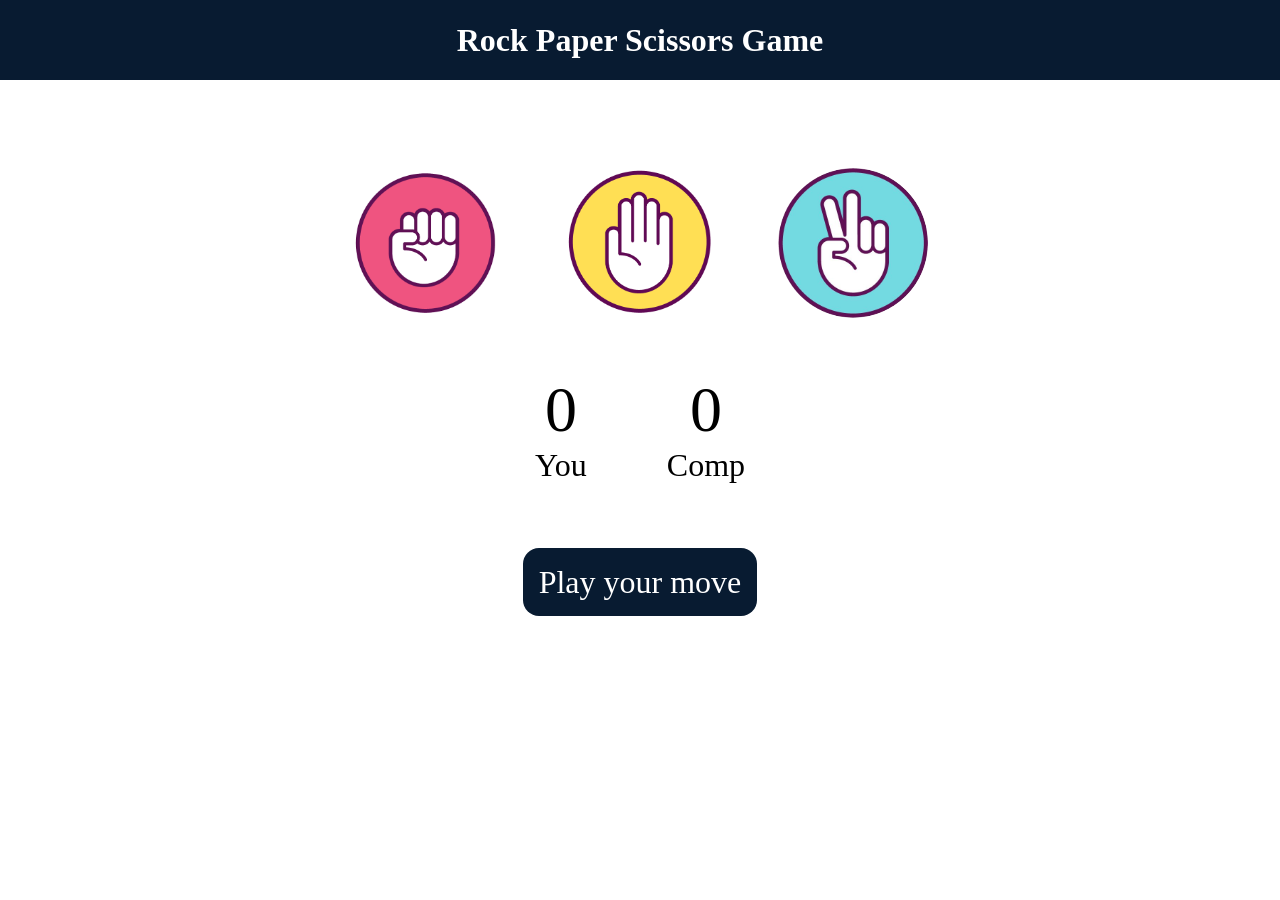
<file: Paper_Scissors Game/index.html>
<!DOCTYPE html>
<html lang="en">
<head>
    <meta charset="UTF-8">
    <meta name="viewport" content="width=device-width, initial-scale=1.0">
    <title>Rock Paper Scissors Game</title>
    <link rel="stylesheet" href="style.css">
</head>
<body>
    <h1>Rock Paper Scissors Game</h1>
    <div class="choices">
        <div class="choice" id="rock">
            <img src="./images/rock.png">
        </div>
        <div class="choice" id="paper">
            <img src="./images/paper.png">
        </div>
        <div class="choice" id="scissors">
            <img src="./images/scissors.png">
        </div>
    </div>

    <div class="score-board">
        <div class="score">
            <p id="user-score">0</p>
            <p>You</p>
        </div>
        <div class="score">
            <p id="comp-score">0</p>
            <p>Comp</p>
        </div>
    </div>

    <div class="msg-container">
        <p id="msg">Play your move</p>
    </div>
    <script src="app.js"></script>
</body>
</html>
</file>
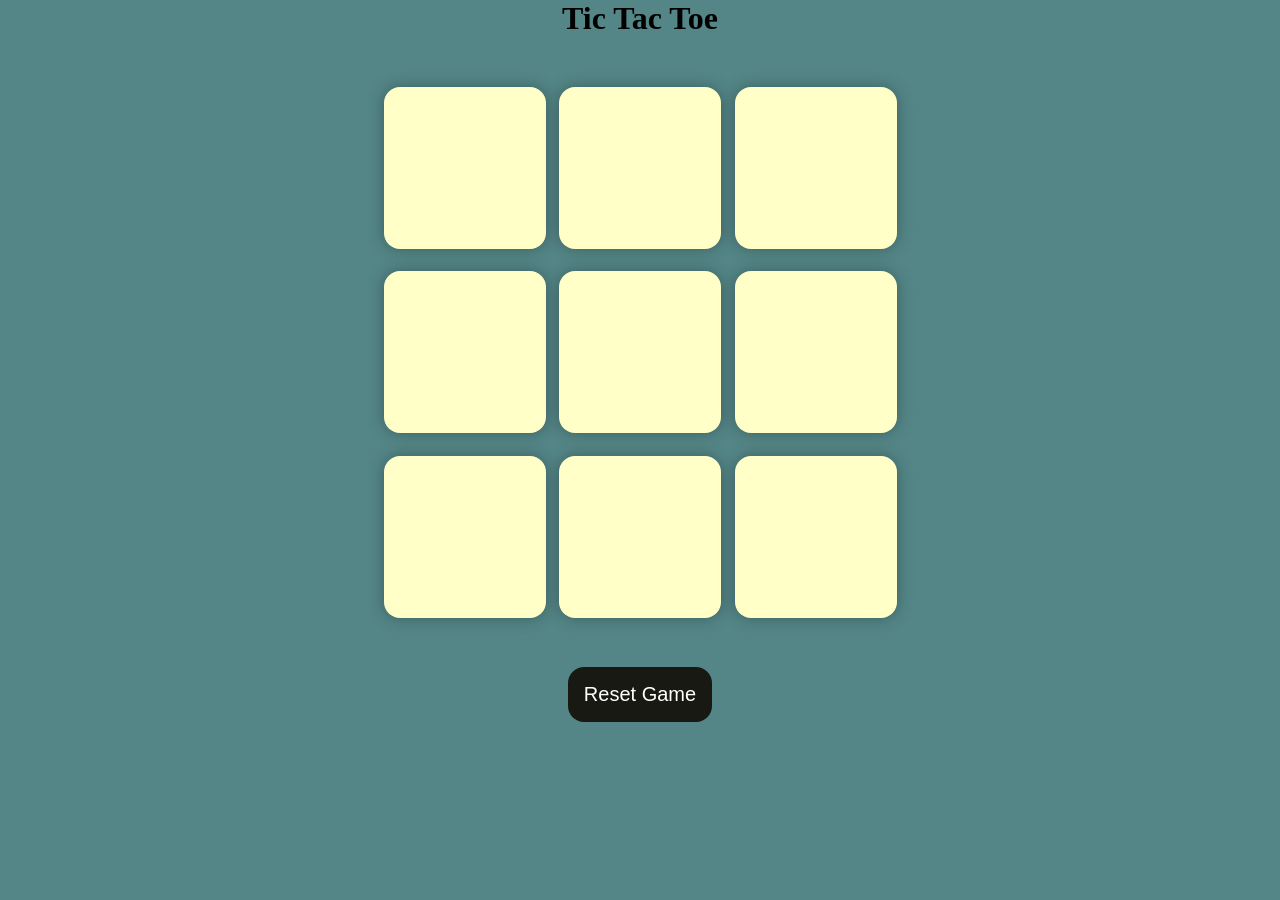
<file: Tic-Tac-Toe Game/index.html>
<!DOCTYPE html>
<html lang="en">
<head>
    <meta charset="UTF-8">
    <meta name="viewport" content="width=device-width, initial-scale=1.0">
    <title>TicTacToe Game</title>
    <link rel="stylesheet" href="style.css">
</head>
<body>
    <div class="msg-container hide">
        <p id="msg">Winner</p>
        <button id="new-btn">New Game</button>
    </div>
    <main>
        <h1>Tic Tac Toe</h1>
        <div class="container">
        <div class="game">
            <button class="box"></button>
            <button class="box"></button>
            <button class="box"></button>
            <button class="box"></button>
            <button class="box"></button>
            <button class="box"></button>
            <button class="box"></button>
            <button class="box"></button>
            <button class="box"></button>

        </div>
        </div>
        <button id="reset-btn">Reset Game</button>
    </main>
    <script src="first.js"></script>
    
</body>
</html>
</file>
<file: Paper_Scissors Game/style.css>
* {
    padding: 0;
    margin: 0;
    text-align: center;
}

h1{
    background-color: #081b31;
    color: #ffff;
    height: 5rem;
    line-height: 5rem;
}

.choice {
    height: 165px;
    width: 165px;
    border-radius: 50%;
    display: flex;
    justify-content: center;
    align-items: center;
}

.choice:hover{
    cursor: pointer;
    background-color: #081b31;
}

img {
    height: 150px;
    width: 150px;
    object-fit: cover;
    border-radius: 50%;
}

.choices {
    display: flex;
    justify-content: center;
    align-items: center;
    gap: 3rem;
    margin-top: 5rem;
}

.score-board {
    display: flex;
    justify-content: center;
    align-items: center;
    font-size: 2rem;
    margin-top: 3rem;
    gap: 5rem;
}

#user-score,
#comp-score{
    font-size: 4rem;
    
}

.msg-container{
    margin-top: 5rem;
}


#msg {
    background-color: #081b31;
    color: #ffff;
    font-size: 2rem;
    display: inline;
    padding: 1rem;
    border-radius: 1rem;

}
</file>
<file: Tic-Tac-Toe Game/style.css>
* {
    padding: 0;
    margin: 0;

}

body {
    background-color: #548687;
    text-align: center;

}

.container {
    height: 70vh;
    display: flex;
    justify-content: center;
    align-items: center;
}

.game {
    height: 60vmin;
    width: 60vmin;
    display: flex;
    flex-wrap: wrap;
    justify-content: center;
    align-items: center;
    gap: 1.5vmin;
}

.box {
    height: 18vmin;
    width: 18vmin;
    border-radius: 1rem;
    border: none;
    box-shadow: 0 0 1rem rgba(0,0,0,0.3);
    font-size: 8vmin;
    color: #b0413e;
    background-color: #ffffc7;
}

#reset-btn {
    padding: 1rem;
    font-size: 1.25rem;
    background-color: #191913;
    color: #fff;
    border-radius: 1rem;
    border: none;
}

#new-btn {
    padding: 1rem;
    font-size: 1.25rem;
    background-color: #191913;
    color: #fff;
    border-radius: 1rem;
    border: none;

}

#msg{
    color: #ffffc7;
    font-size: 5vmin;
}

.msg-container {
    height: 100vmin;
    display: flex;
    justify-content: center;
    align-items: center;
    flex-direction: column;
    gap: 4rem;
}

.hide{
    display: none;
}
</file>
